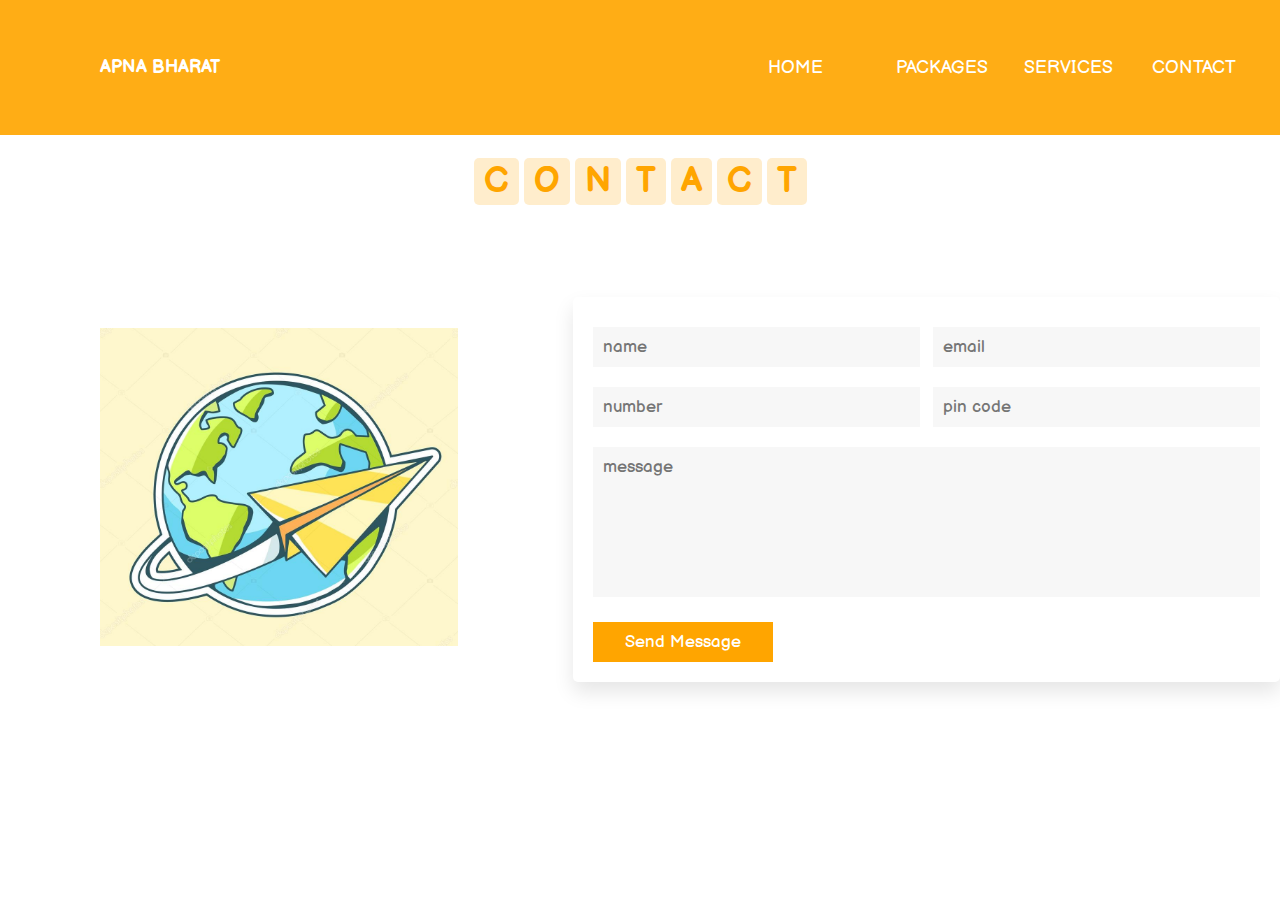
<file: contact.html>
<!DOCTYPE html>
<html lang="en">
  <head>
    <meta charset="UTF-8" />
    <meta http-equiv="X-UA-Compatible" content="IE=edge" />
    <meta name="viewport" content="width=device-width, initial-scale=1.0" />
    <title>APNA BHARAT</title>
    <link rel="stylesheet" href="contactStyle.css" />
    <link
      rel="stylesheet"
      href="https://cdnjs.cloudflare.com/ajax/libs/font-awesome/6.2.0/css/all.min.css"
    />
    <link
      rel="stylesheet"
      href="https://cdnjs.cloudflare.com/ajax/libs/animate.css/4.1.1/animate.min.css"
    />
  </head>
  <body>
    <header>
      <nav>
        <div class="logo"><h1 class="animate__heartBeat">APNA BHARAT</h1></div>
        <div class="menu">
          <a href="index.html">HOME</a>
          <a href="packages.html" class="active">PACKAGES</a>
          <a href="services.html">SERVICES</a>
          <a href="contact.html">CONTACT</a>
        </div>
      </nav>
    </header>

    <section class="contact">
      <h1 class="heading">
        <span>C</span>
        <span>O</span>
        <span>N</span>
        <span>T</span>
        <span>A</span>
        <span>C</span>
        <span>T</span>
      </h1>
      <div class="row">
        <div class="image">
            <img src="img/depositphotos_76535085-stock-illustration-paper-plane-flying-around-earth.jpg" alt="">
        </div>
        <form action="">
            <div class="inputBox">
                <input type="text" placeholder="name">
                <input type="email" placeholder="email">
            </div>
            <div class="inputBox">
                <input type="number" placeholder="number">
                <input type="text" placeholder="pin code">
            </div>
            <textarea placeholder="message" name="" id="" cols="30" rows="10"></textarea>
            <input type="submit" class="btn" value="send message">
        </form>
      </div>
    </section>
  </body>
</html>
</file>
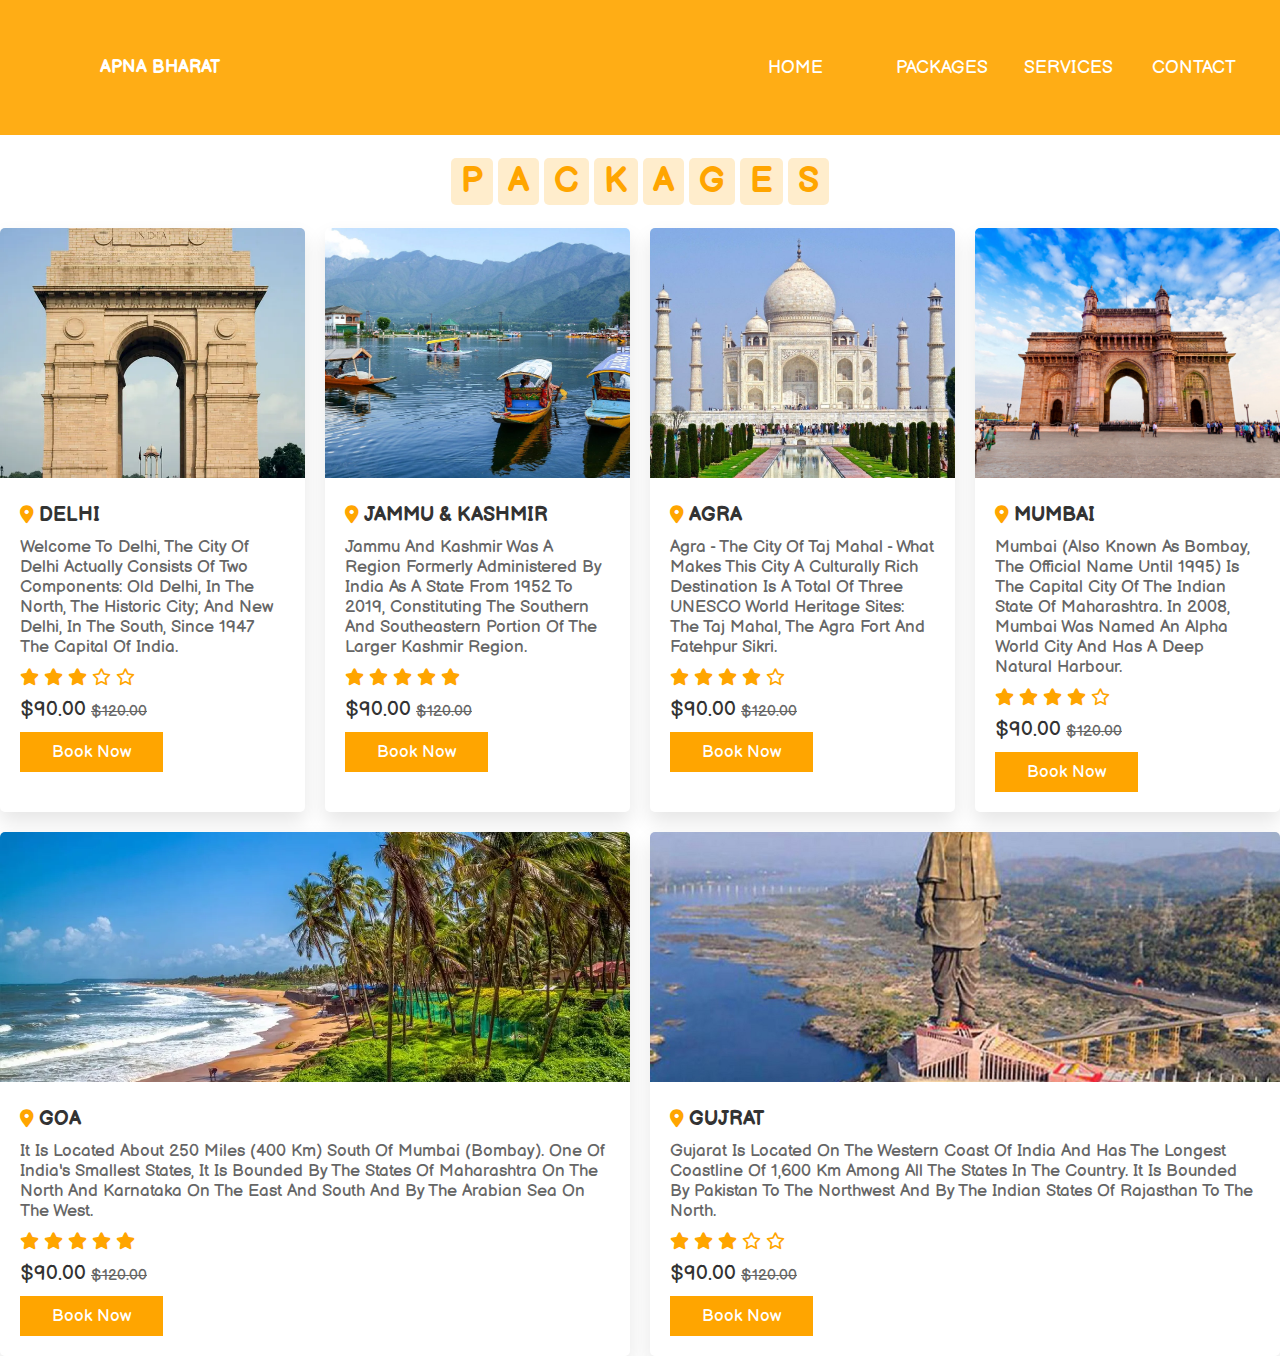
<file: packages.html>
<!DOCTYPE html>
<html lang="en">
  <head>
    <meta charset="UTF-8" />
    <meta http-equiv="X-UA-Compatible" content="IE=edge" />
    <meta name="viewport" content="width=device-width, initial-scale=1.0" />
    <title>APNA BHARAT</title>
    <link rel="stylesheet" href="packagesStyle.css" />
    <link
      rel="stylesheet"
      href="https://cdnjs.cloudflare.com/ajax/libs/font-awesome/6.2.0/css/all.min.css"
    />
    <link
      rel="stylesheet"
      href="https://cdnjs.cloudflare.com/ajax/libs/animate.css/4.1.1/animate.min.css"
    />
  </head>
  <body>
    <header>
      <nav>
        <div class="logo"><h1 class="animate__heartBeat">APNA BHARAT</h1></div>
        <div class="menu">
          <a href="index.html">HOME</a>
          <a href="packages.html" class="active">PACKAGES</a>
          <a href="services.html">SERVICES</a>
          <a href="contact.html">CONTACT</a>
        </div>
      </nav>
    </header>
    <!-- packages section starts -->

    <section class="packages" id="packages">
      <h1 class="heading">
        <span>P</span>
        <span>A</span>
        <span>C</span>
        <span>K</span>
        <span>A</span>
        <span>G</span>
        <span>E</span>
        <span>S</span>
      </h1>
      <div class="box-container">
        <div class="box">
          <img
            src="img/India-War-Memorial-arch-New-Delhi-Sir.webp"
            alt=""
          />
          <div class="content">
            <h3><i class="fas fa-map-marker-alt"></i> DELHI</h3>
            <p>
              Welcome to Delhi, The city of Delhi actually consists of two
              components: Old Delhi, in the north, the historic city; and New
              Delhi, in the south, since 1947 the capital of India.
            </p>
            <div class="stars">
              <i class="fas fa-star"></i>
              <i class="fas fa-star"></i>
              <i class="fas fa-star"></i>
              <i class="fa-regular fa-star"></i>
              <i class="fa-regular fa-star"></i>
            </div>
            <div class="price">$90.00 <span>$120.00</span></div>
            <a href="#" class="btn">Book Now</a>
          </div>
        </div>

        <div class="box">
          <img
            src="img/Top-Things-to-Do-in-Jammu-and-Kashmir.jpg"
            alt=""
          />
          <div class="content">
            <h3><i class="fas fa-map-marker-alt"></i> JAMMU & KASHMIR</h3>
            <p>
              Jammu and Kashmir was a region formerly administered by India as a
              state from 1952 to 2019, constituting the southern and
              southeastern portion of the larger Kashmir region.
            </p>
            <div class="stars">
              <i class="fas fa-star"></i>
              <i class="fas fa-star"></i>
              <i class="fas fa-star"></i>
              <i class="fas fa-star"></i>
              <i class="fas fa-star"></i>
            </div>
            <div class="price">$90.00 <span>$120.00</span></div>
            <a href="#" class="btn">Book Now</a>
          </div>
        </div>

        <div class="box">
          <img src="img/taj-mahal-866692_1200.jpg" alt="" />
          <div class="content">
            <h3><i class="fas fa-map-marker-alt"></i> AGRA</h3>
            <p>
              Agra - the city of Taj Mahal - What makes this city a culturally
              rich destination is a total of three UNESCO World Heritage sites:
              the Taj Mahal, the Agra Fort and Fatehpur Sikri.
            </p>
            <div class="stars">
              <i class="fas fa-star"></i>
              <i class="fas fa-star"></i>
              <i class="fas fa-star"></i>
              <i class="fas fa-star"></i>
              <i class="fa-regular fa-star"></i>
            </div>
            <div class="price">$90.00 <span>$120.00</span></div>
            <a href="#" class="btn">Book Now</a>
          </div>
        </div>

        <div class="box">
          <img src="img/Gateway-to-India_0.jpg" alt="" />
          <div class="content">
            <h3><i class="fas fa-map-marker-alt"></i> MUMBAI</h3>
            <p>
              Mumbai (also known as Bombay, the official name until 1995) is the
              capital city of the Indian state of Maharashtra. In 2008, Mumbai
              was named an alpha world city and has a deep natural harbour.
            </p>
            <div class="stars">
              <i class="fas fa-star"></i>
              <i class="fas fa-star"></i>
              <i class="fas fa-star"></i>
              <i class="fas fa-star"></i>
              <i class="fa-regular fa-star"></i>
            </div>
            <div class="price">$90.00 <span>$120.00</span></div>
            <a href="#" class="btn">Book Now</a>
          </div>
        </div>
        <div class="box">
          <img src="img/Goa.webp" alt="" />
          <div class="content">
            <h3><i class="fas fa-map-marker-alt"></i> GOA</h3>
            <p>
              It is located about 250 miles (400 km) south of Mumbai (Bombay).
              One of India's smallest states, it is bounded by the states of
              Maharashtra on the north and Karnataka on the east and south and
              by the Arabian Sea on the west.
            </p>
            <div class="stars">
              <i class="fas fa-star"></i>
              <i class="fas fa-star"></i>
              <i class="fas fa-star"></i>
              <i class="fas fa-star"></i>
              <i class="fas fa-star"></i>
            </div>
            <div class="price">$90.00 <span>$120.00</span></div>
            <a href="#" class="btn">Book Now</a>
          </div>
        </div>
        <div class="box">
          <img src="img/statue-of-unity-1578964136.jpg" alt="" />
          <div class="content">
            <h3><i class="fas fa-map-marker-alt"></i> GUJRAT</h3>
            <p>
              Gujarat is located on the western coast of India and has the
              longest coastline of 1,600 km among all the states in the country.
              It is bounded by Pakistan to the northwest and by the Indian
              states of Rajasthan to the north.
            </p>
            <div class="stars">
              <i class="fas fa-star"></i>
              <i class="fas fa-star"></i>
              <i class="fas fa-star"></i>
              <i class="fa-regular fa-star"></i>
              <i class="fa-regular fa-star"></i>
            </div>
            <div class="price">$90.00 <span>$120.00</span></div>
            <a href="#" class="btn">Book Now</a>
          </div>
        </div>
      </div>
    </section>
  </body>
</html>
</file>
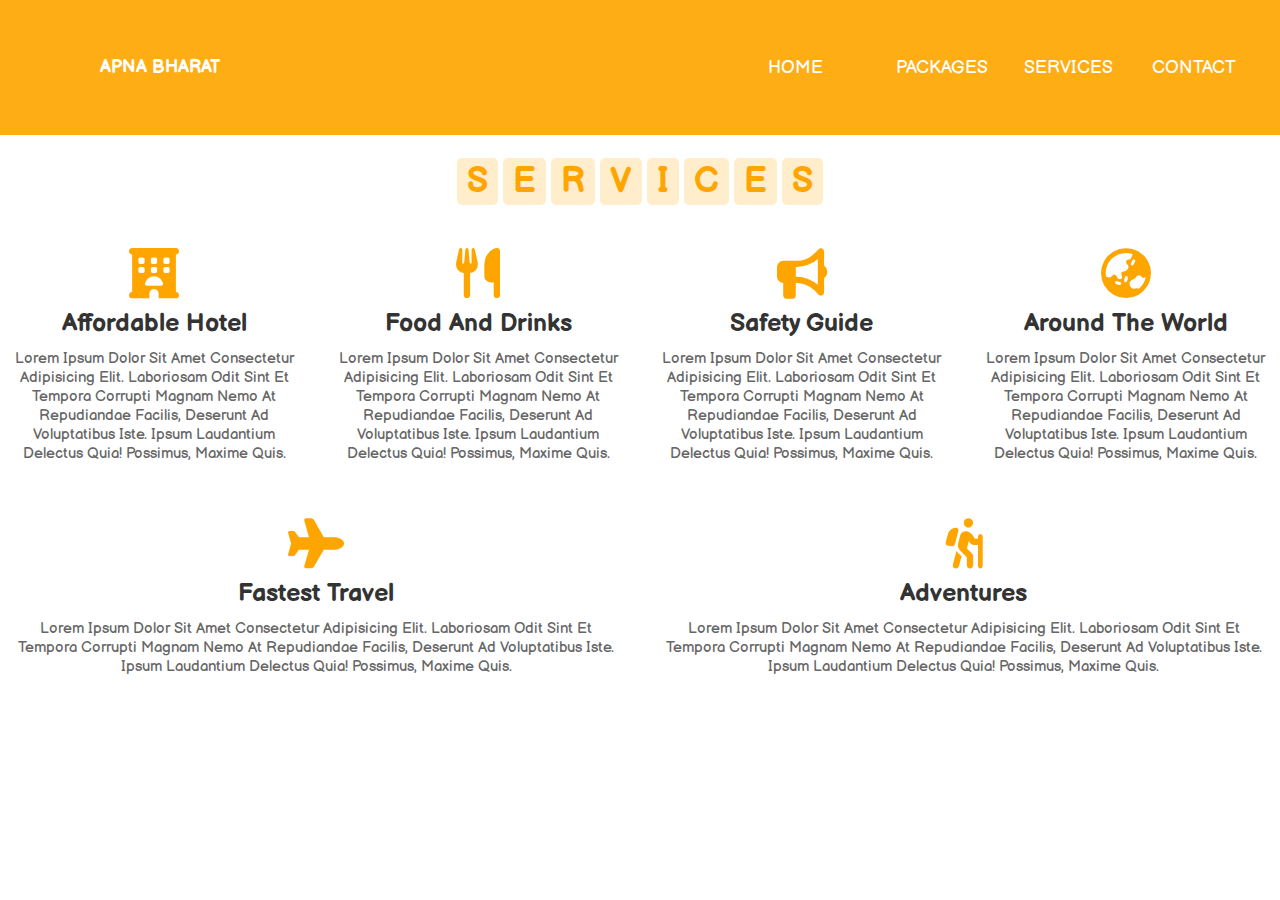
<file: services.html>
<!DOCTYPE html>
<html lang="en">
  <head>
    <meta charset="UTF-8" />
    <meta http-equiv="X-UA-Compatible" content="IE=edge" />
    <meta name="viewport" content="width=device-width, initial-scale=1.0" />
    <title>APNA BHARAT</title>
    <link rel="stylesheet" href="servicesStyle.css" />
    <link
      rel="stylesheet"
      href="https://cdnjs.cloudflare.com/ajax/libs/font-awesome/6.2.0/css/all.min.css"
    />
    <link
      rel="stylesheet"
      href="https://cdnjs.cloudflare.com/ajax/libs/animate.css/4.1.1/animate.min.css"
    />
  </head>
  <body>
    <header>
      <nav>
        <div class="logo"><h1 class="animate__heartBeat">APNA BHARAT</h1></div>
        <div class="menu">
          <a href="index.html">HOME</a>
          <a href="packages.html">PACKAGES</a>
          <a href="services.html" class="active">SERVICES</a>
          <a href="contact.html">CONTACT</a>
        </div>
      </nav>
    </header>
    <section class="services" id="services">
      <h1 class="heading">
        <span>S</span>
        <span>E</span>
        <span>R</span>
        <span>V</span>
        <span>I</span>
        <span>C</span>
        <span>E</span>
        <span>S</span>
      </h1>
      <div class="box-container">
        <div class="box">
          <i class="fas fa-hotel"></i>
          <h3>affordable hotel</h3>
          <p>
            Lorem ipsum dolor sit amet consectetur adipisicing elit. Laboriosam
            odit sint et tempora corrupti magnam nemo at repudiandae facilis,
            deserunt ad voluptatibus iste. Ipsum laudantium delectus quia!
            Possimus, maxime quis.
          </p>
        </div>
        <div class="box">
          <i class="fas fa-utensils"></i>
          <h3>food and drinks</h3>
          <p>
            Lorem ipsum dolor sit amet consectetur adipisicing elit. Laboriosam
            odit sint et tempora corrupti magnam nemo at repudiandae facilis,
            deserunt ad voluptatibus iste. Ipsum laudantium delectus quia!
            Possimus, maxime quis.
          </p>
        </div>
        <div class="box">
          <i class="fas fa-bullhorn"></i>
          <h3>safety guide</h3>
          <p>
            Lorem ipsum dolor sit amet consectetur adipisicing elit. Laboriosam
            odit sint et tempora corrupti magnam nemo at repudiandae facilis,
            deserunt ad voluptatibus iste. Ipsum laudantium delectus quia!
            Possimus, maxime quis.
          </p>
        </div>
        <div class="box">
          <i class="fas fa-globe-asia"></i>
          <h3>around the world</h3>
          <p>
            Lorem ipsum dolor sit amet consectetur adipisicing elit. Laboriosam
            odit sint et tempora corrupti magnam nemo at repudiandae facilis,
            deserunt ad voluptatibus iste. Ipsum laudantium delectus quia!
            Possimus, maxime quis.
          </p>
        </div>
        <div class="box">
          <i class="fas fa-plane"></i>
          <h3>fastest travel</h3>
          <p>
            Lorem ipsum dolor sit amet consectetur adipisicing elit. Laboriosam
            odit sint et tempora corrupti magnam nemo at repudiandae facilis,
            deserunt ad voluptatibus iste. Ipsum laudantium delectus quia!
            Possimus, maxime quis.
          </p>
        </div>
        <div class="box">
          <i class="fas fa-hiking"></i>
          <h3>adventures</h3>
          <p>
            Lorem ipsum dolor sit amet consectetur adipisicing elit. Laboriosam
            odit sint et tempora corrupti magnam nemo at repudiandae facilis,
            deserunt ad voluptatibus iste. Ipsum laudantium delectus quia!
            Possimus, maxime quis.
          </p>
        </div>
      </div>
    </section>
  </body>
</html>
</file>
<file: contactStyle.css>
@import url("https://fonts.googleapis.com/css2?family=Balsamiq+Sans:wght@700&display=swap");

:root {
  --orange: #ffa500;
}

* {
  font-family: "Balsamiq Sans", cursive;
  margin: 0;
  padding: 0;
  box-sizing: border-box;
  text-transform: capitalize;
  outline: none;
  border: none;
  text-decoration: none;
  transition: all 0.2s linear;
  font-size: 18px;
}

nav {
  width: 100%;
  height: 15vh;
  background: rgba(255, 166, 0, 0.918);
  color: white;
  display: flex;
  justify-content: space-between;
  align-items: center;
  text-transform: uppercase;
}

nav .logo {
  width: 25%;
  text-align: center;
  /*background: red;*/
}

nav .menu {
  width: 40%; /*background: yellow;*/
  display: flex;
  justify-content: space-around;
}

nav .menu a {
  width: 25%;
  text-decoration: none;
  color: white;
}

*::selection {
  background: var(--orange);
  color: #fff;
}

html {
  font-size: 62.5%;
  overflow-x: hidden;
  scroll-padding-top: 6rem;
  scroll-behavior: smooth;
}

.heading {
  text-align: center;
  padding: 2.5rem 0;
}

.heading span {
  font-size: 3.5rem;
  background: rgba(255, 165, 0, 0.2);
  color: var(--orange);
  border-radius: 0.5rem;
  padding: 0.2rem 1rem;
}

.btn {
  display: inline-block;
  margin-top: 1rem;
  background: var(--orange);
  color: #fff;
  padding: 0.8rem 3rem;
  border: 0.2rem solid var(--orange);
  cursor: pointer;
  font-size: 1.7rem;
}

.btn:hover {
  background: rgba(255, 165, 0, 0.2);
  color: var(--orange);
}

.contact .row {
  display: flex;
  flex-wrap: wrap;
  gap: 1.5rem;
  align-items: center;
}

.contact .row .image {
  flex: 1 1 35rem;
}

.contact .row .image img {
  width: 100%;
  padding: 10rem;
}

.contact .row form {
  flex: 1 1 50rem;
  padding: 2rem;
  box-shadow: 0 1rem 2rem rgba(0, 0, 0, 0.1);
  border-radius: 0.5rem;
}

.contact .row form .inputBox {
  display: flex;
  flex-wrap: wrap;
  justify-content: space-between;
}

.contact .row form .inputBox input,
.contact .row form textarea {
  width: 49%;
  margin: 1rem 0;
  padding: 1rem;
  font-size: 1.7rem;
  color: #333;
  background-color: #f7f7f7;
  text-transform: none;
}

.contact .row form textarea {
  height: 15rem;
  resize: none;
  width: 100%;
}
</file>
<file: packagesStyle.css>
@import url("https://fonts.googleapis.com/css2?family=Balsamiq+Sans:wght@700&display=swap");

:root {
  --orange: #ffa500;
}

* {
  font-family: "Balsamiq Sans", cursive;
  margin: 0;
  padding: 0;
  box-sizing: border-box;
  text-transform: capitalize;
  outline: none;
  border: none;
  text-decoration: none;
  transition: all 0.2s linear;
  font-size: 18px;
}

nav {
  width: 100%;
  height: 15vh;
  background: rgba(255, 166, 0, 0.918);
  color: white;
  display: flex;
  justify-content: space-between;
  align-items: center;
  text-transform: uppercase;
}

nav .logo {
  width: 25%;
  text-align: center;
  /*background: red;*/
}

nav .menu {
  width: 40%; /*background: yellow;*/
  display: flex;
  justify-content: space-around;
}

nav .menu a {
  width: 25%;
  text-decoration: none;
  color: white;
}

*::selection {
  background: var(--orange);
  color: #fff;
}

html {
  font-size: 62.5%;
  overflow-x: hidden;
  scroll-padding-top: 6rem;
  scroll-behavior: smooth;
}

.heading {
  text-align: center;
  padding: 2.5rem 0;
}

.heading span {
  font-size: 3.5rem;
  background: rgba(255, 165, 0, 0.2);
  color: var(--orange);
  border-radius: 0.5rem;
  padding: 0.2rem 1rem;
}

.btn {
  display: inline-block;
  margin-top: 1rem;
  background: var(--orange);
  color: #fff;
  padding: 0.8rem 3rem;
  border: 0.2rem solid var(--orange);
  cursor: pointer;
  font-size: 1.7rem;
}

.btn:hover {
  background: rgba(255, 165, 0, 0.2);
  color: var(--orange);
}

.packages .box-container {
  display: flex;
  flex-wrap: wrap;
  gap: 2rem;
}

.packages .box-container .box {
  flex: 1 1 30rem;
  border-radius: 0.5rem;
  overflow: hidden;
  box-shadow: 0 1rem 2rem rgba(0, 0, 0, 0.1);
}

.packages .box-container .box img {
  height: 25rem;
  width: 100%;
  object-fit: cover;
}

.packages .box-container .box .content {
  padding: 2rem;
}

.packages .box-container .box .content h3 {
  font-size: 2rem;
  color: #333;
}

.packages .box-container .box .content h3 i {
  color: var(--orange);
}

.packages .box-container .box .content p {
  font-size: 1.7rem;
  color: #666;
  padding: 1rem 0;
}

.packages .box-container .box .content .stars i {
  font-size: 1.7rem;
  color: var(--orange);
}

.packages .box-container .box .content .price {
  font-size: 2rem;
  color: #333;
  padding-top: 1rem;
}

.packages .box-container .box .content .price span {
  color: #666;
  font-size: 1.5rem;
  text-decoration: line-through;
}
</file>
<file: servicesStyle.css>
@import url("https://fonts.googleapis.com/css2?family=Balsamiq+Sans:wght@700&display=swap");

:root {
  --orange: #ffa500;
}

* {
  font-family: "Balsamiq Sans", cursive;
  margin: 0;
  padding: 0;
  box-sizing: border-box;
  text-transform: capitalize;
  outline: none;
  border: none;
  text-decoration: none;
  transition: all 0.2s linear;
  font-size: 18px;
}

nav {
  width: 100%;
  height: 15vh;
  background: rgba(255, 166, 0, 0.918);
  color: white;
  display: flex;
  justify-content: space-between;
  align-items: center;
  text-transform: uppercase;
}

nav .logo {
  width: 25%;
  text-align: center;
  /*background: red;*/
}

nav .menu {
  width: 40%; /*background: yellow;*/
  display: flex;
  justify-content: space-around;
}

nav .menu a {
  width: 25%;
  text-decoration: none;
  color: white;
}

*::selection {
  background: var(--orange);
  color: #fff;
}

html {
  font-size: 62.5%;
  overflow-x: hidden;
  scroll-padding-top: 6rem;
  scroll-behavior: smooth;
}

.heading {
  text-align: center;
  padding: 2.5rem 0;
}

.heading span {
  font-size: 3.5rem;
  background: rgba(255, 165, 0, 0.2);
  color: var(--orange);
  border-radius: 0.5rem;
  padding: 0.2rem 1rem;
}

.services .box-container {
  display: flex;
  flex-wrap: wrap;
  gap: 1.5rem;
}

.services .box-container .box {
  flex: 1 1 30rem;
  border-radius: 0.5rem;
  padding: 1rem;
  text-align: center;
}

.services .box-container .box i {
  padding: 1rem;
  font-size: 5rem;
  color: var(--orange);
}

.services .box-container .box h3 {
  font-size: 2.5rem;
  color: #333;
}

.services .box-container .box p {
  font-size: 1.5rem;
  color: #666;
  padding: 1rem 0;
}

.services .box-container .box:hover {
  box-shadow: 0 1rem 2rem rgba(0, 0, 0, 0.1);
}

nav .menu a:hover{

  font-size: 18px;
  transition: 0.5s;
  text-decoration: underline;
}
</file>
